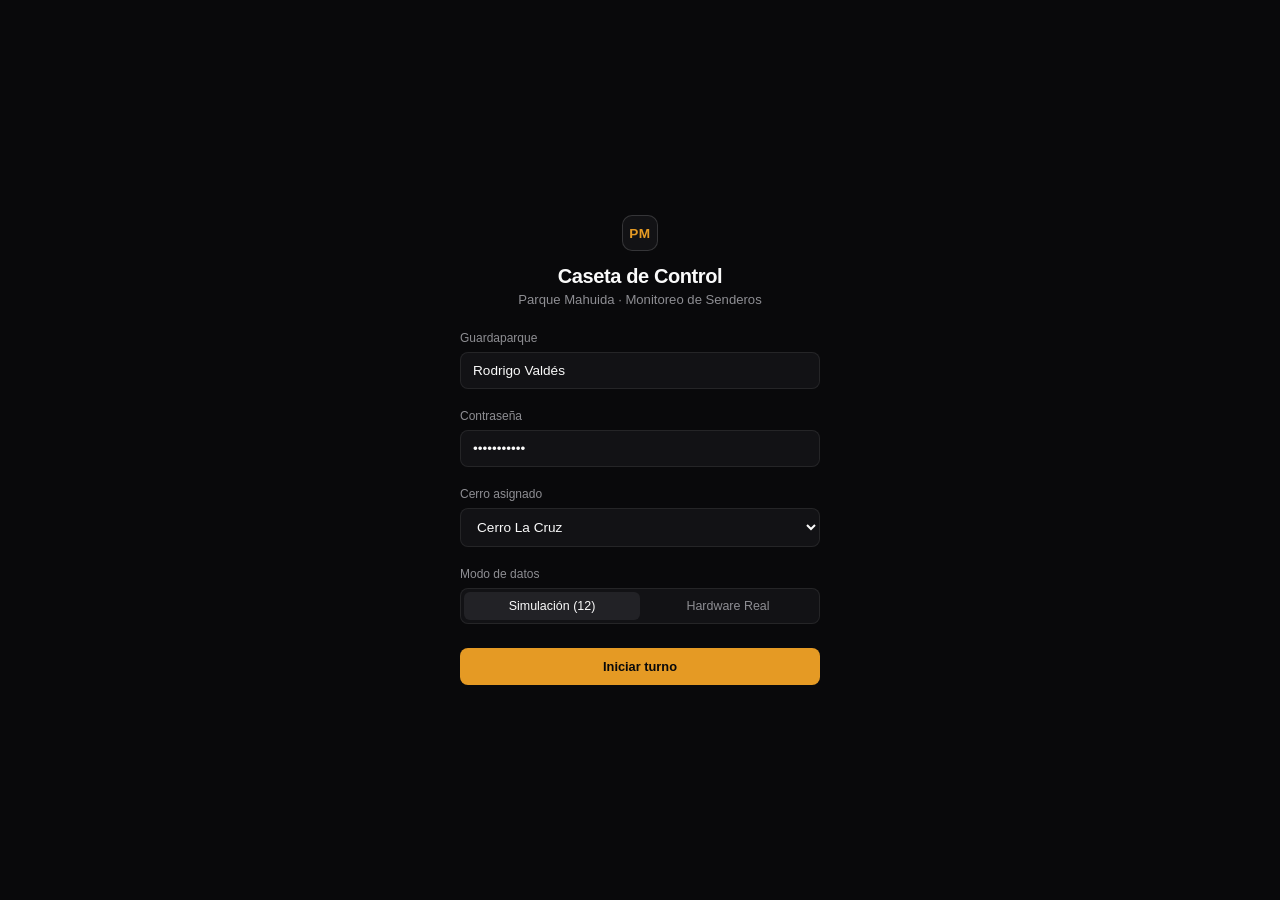
<file: index.html>
<!DOCTYPE html>
<html lang="es">
<head>
  <meta charset="UTF-8">
  <meta name="viewport" content="width=device-width, initial-scale=1" />
  <title>Parque Mahuida · Cerro La Cruz</title>
  <link rel="stylesheet" href="styles.css" />
</head>
<body>

  <!-- ================= LOGIN MINIMALISTA ================= -->
  <div id="loginScreen">
    <div class="login-box">
      <div class="login-header">
        <div class="login-mark">PM</div>
        <h1>Caseta de Control</h1>
        <p>Parque Mahuida · Monitoreo de Senderos</p>
      </div>

      <div class="field">
        <label>Guardaparque</label>
        <input type="text" id="loginUser" value="Rodrigo Valdés" />
      </div>

      <div class="field">
        <label>Contraseña</label>
        <input type="password" id="loginPass" value="mahuida2026" />
      </div>

      <div class="field">
        <label>Cerro asignado</label>
        <select id="loginCerro">
          <option value="Cerro La Cruz">Cerro La Cruz</option>
          <option value="Sendero El Litre" disabled>Sendero El Litre (Próximamente)</option>
        </select>
      </div>

      <div class="field">
        <label>Modo de datos</label>
        <div class="seg-control">
          <button type="button" class="seg-opt active" id="optLoginSim" onclick="setLoginMode('SIM')">Simulación (12)</button>
          <button type="button" class="seg-opt" id="optLoginReal" onclick="setLoginMode('REAL')">Hardware Real</button>
        </div>
      </div>

      <button class="btn btn-accent" style="margin-top:4px; padding:11px;" onclick="iniciarSesion()">
        Iniciar turno
      </button>
    </div>
  </div>

  <!-- ================= SIDEBAR LIMPIO ================= -->
  <aside id="sidebar">
    <div>
      <div class="brand-row">
        <b>Parque Mahuida</b>
        <select class="cerro-dropdown" id="sidebarCerroSelect">
          <option value="Cerro La Cruz">Cerro La Cruz</option>
          <option value="Sendero El Litre" disabled>Sendero El Litre</option>
        </select>
      </div>

      <nav class="nav-list">
        <button class="nav-link active" onclick="abrirVentana('resumen', this)">
          <span>Resumen</span>
        </button>
        <button class="nav-link" onclick="abrirVentana('mapa', this)">
          <span>Mapa del cerro</span>
          <span class="nav-count" id="navPillDentro">0</span>
        </button>
        <button class="nav-link" onclick="abrirVentana('senderistas', this)">
          <span>Senderistas</span>
          <span class="nav-count" id="navPillAlertas">0</span>
        </button>
        <button class="nav-link" onclick="abrirVentana('caseta', this)">
          <span>Pulseras y caseta</span>
        </button>
        <button class="nav-link" onclick="abrirVentana('reportes', this)">
          <span>Reportes</span>
        </button>
      </nav>
    </div>

    <div class="sidebar-bottom">
      <div class="guard-meta">
        <b id="hudGuardName">Guardaparque</b>
        <span id="hudGuardTurn">Turno activo</span>
      </div>
      <button class="btn btn-subtle btn-sm" style="width:100%;" onclick="abrirModalCierreDia()">
        Finalizar día
      </button>
    </div>
  </aside>

  <!-- ================= ÁREA PRINCIPAL ================= -->
  <div id="main">

    <!-- Banner SOS (solo visible si hay emergencia real o probada) -->
    <div id="sosBanner">
      <div class="sos-info">
        <span class="sos-dot"></span>
        <span id="sosText"><b>SOS Activo:</b> PULSERA-A (VIKI) en Tótem 1</span>
      </div>
      <div style="display:flex; gap:8px;">
        <button class="btn btn-accent btn-sm" onclick="cambiarEstadoSOS('EN_CAMINO')">Ayuda en camino</button>
        <button class="btn btn-subtle btn-sm" onclick="cambiarEstadoSOS('ATENDIDA')">Atendida</button>
        <button class="btn btn-subtle btn-sm" onclick="cambiarEstadoSOS('RESET')">Restablecer</button>
      </div>
    </div>

    <!-- Topbar Limpia -->
    <header class="topbar">
      <h1 id="pageTitle">Resumen</h1>
      <div class="topbar-right">
        <button id="btnModeChip" class="status-chip sim" onclick="alternarModoDatos()">
          <span class="status-dot"></span>
          <span id="modeChipText">Simulación</span>
        </button>
        <button id="btnWifiChip" class="status-chip" onclick="alternarConexionWifi()">
          <span class="status-dot"></span>
          <span id="wifiChipText">Tótem 1 desconectado</span>
        </button>
      </div>
    </header>

    <div class="content-area">

      <!-- ============ 1. RESUMEN ============ -->
      <section id="view-resumen" class="view active">
        <div class="metrics-row">
          <div class="metric-cell" onclick="irASenderistasConFiltro('TODOS')">
            <label><span class="dot-ind" style="background:var(--info);"></span> Ingresos</label>
            <div class="val" id="kpiIngresos">0</div>
          </div>
          <div class="metric-cell" onclick="irASenderistasConFiltro('COMPLETO')">
            <label><span class="dot-ind" style="background:var(--sage);"></span> Salidas</label>
            <div class="val" id="kpiSalidas">0</div>
          </div>
          <div class="metric-cell" onclick="irASenderistasConFiltro('EN_RECORRIDO')">
            <label><span class="dot-ind" style="background:var(--info);"></span> En el cerro</label>
            <div class="val" id="kpiDentro">0</div>
          </div>
          <div class="metric-cell" onclick="irASenderistasConFiltro('COMPLETO')">
            <label><span class="dot-ind" style="background:var(--sage);"></span> Completos</label>
            <div class="val" id="kpiCompletos">0</div>
          </div>
          <div class="metric-cell" onclick="irASenderistasConFiltro('INCOMPLETO')">
            <label><span class="dot-ind" style="background:var(--warn);"></span> Incompletos</label>
            <div class="val" id="kpiIncompletos">0</div>
          </div>
          <div class="metric-cell" onclick="irASenderistasConFiltro('ATENCION')">
            <label><span class="dot-ind" style="background:var(--danger);"></span> Atención</label>
            <div class="val" id="kpiAtencion">0</div>
          </div>
        </div>

        <div class="grid-2">
          <div class="section-block">
            <div class="section-title">
              <span>Requieren revisión</span>
              <span id="resumenAlertCount">0</span>
            </div>
            <div class="clean-list" id="resumenAttentionList"></div>
          </div>

          <div class="section-block">
            <div class="section-title">
              <span>Últimos movimientos</span>
              <span>Hora de paso y sentido</span>
            </div>
            <div class="clean-list" id="resumenMovesList"></div>
          </div>
        </div>
      </section>

      <!-- ============ 2. MAPA DEL CERRO ============ -->
      <section id="view-mapa" class="view">
        <div class="topo-grid">
          <div class="panel">
            <div class="section-title" style="margin-bottom:14px;">
              <span>Cerro La Cruz (T1 a T12) · Cantidad de senderistas por tótem</span>
              <span>Recorrido est. 6 – 8 hrs (máx. 10h)</span>
            </div>
            <svg id="topoSvg" viewBox="0 0 920 340">
              <defs>
                <linearGradient id="gradCerro" x1="0%" y1="0%" x2="0%" y2="100%">
                  <stop offset="0%" stop-color="#e59a24" stop-opacity="0.45"/>
                  <stop offset="100%" stop-color="#e59a24" stop-opacity="0.0"/>
                </linearGradient>
              </defs>
              <line x1="55" y1="285" x2="895" y2="285" class="axis-line" />
              <text x="14" y="289" fill="#52525b" font-size="10">810m</text>
              <line x1="55" y1="205" x2="895" y2="205" class="axis-line" />
              <text x="14" y="209" fill="#52525b" font-size="10">1.300m</text>
              <line x1="55" y1="125" x2="895" y2="125" class="axis-line" />
              <text x="14" y="129" fill="#52525b" font-size="10">1.800m</text>
              <line x1="55" y1="45" x2="895" y2="45" class="axis-line" />
              <text x="14" y="49" fill="#52525b" font-size="10">2.295m</text>

              <path d="M 85 285 L 155 265 L 225 242 L 295 218 L 365 194 L 435 172 L 505 150 L 575 128 L 645 106 L 715 85 L 785 65 L 865 45 L 865 305 L 85 305 Z" class="profile-fill" />
              <path d="M 85 285 L 155 265 L 225 242 L 295 218 L 365 194 L 435 172 L 505 150 L 575 128 L 645 106 L 715 85 L 785 65 L 865 45" class="profile-line" />

              <g id="totemsGroup"></g>
              <g id="sendersGroup"></g>
            </svg>
          </div>

          <div class="panel" style="display:flex; flex-direction:column; gap:14px;">
            <div class="section-title">
              <span>Detalle del tótem</span>
              <span>Clic en T1–T12</span>
            </div>
            <div id="totemInspector" style="font-size:0.81rem; color:var(--muted); line-height:1.5;">
              Haz clic en cualquier tótem o indicador numérico del mapa para ver quiénes pasaron por ese punto, la hora exacta y si van de ida o de vuelta.
            </div>
          </div>
        </div>
      </section>

      <!-- ============ 3. SENDERISTAS ============ -->
      <section id="view-senderistas" class="view">
        <div class="toolbar">
          <input type="text" class="search-box" id="searchSenderista" placeholder="Buscar pulsera o nombre..." oninput="renderTablaSenderistas()" />
          <div class="tabs-inline">
            <button class="tab-pill active" onclick="setFiltroSenderistas('TODOS', this)">Todos</button>
            <button class="tab-pill" onclick="setFiltroSenderistas('EN_RECORRIDO', this)">En recorrido</button>
            <button class="tab-pill" onclick="setFiltroSenderistas('COMPLETO', this)">Completos</button>
            <button class="tab-pill" onclick="setFiltroSenderistas('INCOMPLETO', this)">Incompletos</button>
            <button class="tab-pill" onclick="setFiltroSenderistas('ATENCION', this)">Atención</button>
          </div>
        </div>

        <div class="clean-list">
          <table class="table-minimal">
            <thead>
              <tr>
                <th>Senderista</th>
                <th>Ingreso</th>
                <th>Último tótem · Hora · Sentido</th>
                <th>Sin marca</th>
                <th>Salida / Duración</th>
                <th>Estado</th>
              </tr>
            </thead>
            <tbody id="tbodySenderistas"></tbody>
          </table>
        </div>
      </section>

      <!-- ============ 4. PULSERAS Y CASETA ============ -->
      <section id="view-caseta" class="view">
        <div class="hw-split">
          <div class="panel" style="display:flex; flex-direction:column; gap:16px;">
            <div class="section-title">
              <span>Pulsera física A</span>
              <span id="hwConnStatus">Desconectada</span>
            </div>

            <div style="display:grid; grid-template-columns:1fr 1fr; gap:8px;">
              <button class="btn btn-subtle" onclick="controlarFisicaDirecto(true)">Encender pantalla</button>
              <button class="btn btn-subtle" onclick="controlarFisicaDirecto(false)">Apagar pantalla</button>
              <button class="btn btn-subtle" onclick="conectarTotemUSB()">Conectar USB</button>
              <button class="btn btn-danger-ghost" onclick="simularSOSPrueba()">Probar SOS</button>
            </div>

            <div style="border-top:1px solid var(--border); padding-top:12px;">
              <button class="btn btn-subtle btn-sm" style="width:100%;" onclick="document.getElementById('terminalLog').classList.toggle('open')">
                Mostrar / ocultar consola técnica
              </button>
              <div class="log-drawer" id="terminalLog">
                [CASETA] Consola lista.
              </div>
            </div>
          </div>

          <div class="panel" style="display:flex; flex-direction:column; gap:14px;">
            <div class="section-title">
              <span>Asignación de pulsera</span>
            </div>
            <div class="form-grid">
              <div class="field">
                <label>Dispositivo</label>
                <select id="regPulsera">
                  <option value="PULSERA-A">Pulsera A (Física)</option>
                  <option value="PULSERA-13">Pulsera 13 (Demo)</option>
                </select>
              </div>
              <div class="field">
                <label>ID en pantalla</label>
                <input type="text" id="regId" value="VIKI" />
              </div>
              <div class="field">
                <label>Nombre</label>
                <input type="text" id="regNombre" value="Victoria Lagos" />
              </div>
              <div class="field">
                <label>RUT / Pasaporte</label>
                <input type="text" id="regRut" value="20.891.244-1" />
              </div>
              <div class="field">
                <label>Teléfono</label>
                <input type="text" id="regFono" value="+56 9 8472 1102" />
              </div>
              <div class="field">
                <label>Contacto emergencia</label>
                <input type="text" id="regEmergencia" value="+56 9 9341 5589" />
              </div>
              <div class="field" style="grid-column: span 2;">
                <label>Observaciones</label>
                <input type="text" id="regSalud" value="Sin antecedentes" />
              </div>
            </div>
            <div style="display:flex; gap:10px; margin-top:4px;">
              <button class="btn btn-accent" style="flex:1;" onclick="asignarDispositivo()">Asignar pulsera</button>
              <button class="btn btn-subtle" onclick="desasignarSeleccionada()">Devolver</button>
            </div>
          </div>
        </div>
      </section>

      <!-- ============ 5. REPORTES ============ -->
      <section id="view-reportes" class="view">
        <div class="toolbar">
          <select id="reportDateSelect" class="cerro-dropdown" style="width:220px; margin:0; padding:8px 12px;" onchange="renderReporteDiario()">
            <option value="HOY">Hoy · 18 Nov 2026</option>
            <option value="AYER">Ayer · 17 Nov 2026 (9)</option>
            <option value="DOMINGO">Domingo · 15 Nov 2026 (14)</option>
          </select>
          <button class="btn btn-subtle" onclick="exportarExcelEstructurado('HOY')">
            Descargar Excel (.CSV)
          </button>
        </div>

        <div class="metrics-row" style="grid-template-columns: repeat(4, 1fr);">
          <div class="metric-cell">
            <label>Ingresos</label>
            <div class="val" id="repIngresos">0</div>
          </div>
          <div class="metric-cell">
            <label>Completos</label>
            <div class="val" id="repCompletos">0</div>
          </div>
          <div class="metric-cell">
            <label>Incompletos</label>
            <div class="val" id="repIncompletos">0</div>
          </div>
          <div class="metric-cell">
            <label>Tiempo promedio ruta</label>
            <div class="val" id="repTiempoProm">7h 18m</div>
          </div>
        </div>

        <div class="panel">
          <div class="section-title">
            <span>Ingresos por franja horaria</span>
            <span>Cerro La Cruz · Est. 6 a 8 hrs (máx. 10h)</span>
          </div>
          <div class="chart-bars" id="hourlyChart"></div>
        </div>
      </section>

    </div>
  </div>

  <!-- ================= MODAL FINALIZAR DÍA Y CIERRE ================= -->
  <div class="backdrop" id="cierreDiaModal">
    <div class="modal-center">
      <div style="display:flex; justify-content:space-between; align-items:center;">
        <div>
          <h3 style="font-size:1rem; font-weight:600;">Cierre de jornada</h3>
          <span id="cierreGuardSub" style="font-size:0.75rem; color:var(--muted);">Guardaparque</span>
        </div>
        <button class="btn btn-subtle btn-sm" onclick="cerrarModalCierreDia()">✕</button>
      </div>

      <div class="arqueo-row">
        <div class="arqueo-cell">
          <span>Ingresos</span>
          <b id="cierreIngresos">0</b>
        </div>
        <div class="arqueo-cell">
          <span>Devueltas</span>
          <b id="cierreDevueltas">0</b>
        </div>
        <div class="arqueo-cell">
          <span>Pendientes</span>
          <b id="cierrePendientes" style="color:var(--warn);">0</b>
        </div>
      </div>

      <div id="cierreAlertaBox" class="notice-line"></div>

      <div class="field">
        <label>Observaciones de cierre</label>
        <textarea id="cierreNotas" rows="2" placeholder="Novedades del turno..."></textarea>
      </div>

      <div style="display:flex; flex-direction:column; gap:8px;">
        <button class="btn btn-subtle" id="btnDescargarCierre" onclick="descargarExcelParaCierre()">
          1. Descargar Excel de respaldo
        </button>
        <button class="btn btn-accent" id="btnConfirmarFinDia" disabled onclick="ejecutarFinDiaYCerrarSesion()">
          2. Finalizar día y cerrar sesión
        </button>
      </div>
    </div>
  </div>

  <!-- ================= DRAWER FICHA SENDERISTA ================= -->
  <div class="backdrop" id="senderDrawer" onclick="if(event.target.id==='senderDrawer') this.classList.remove('open')">
    <div class="drawer-right">
      <div style="display:flex; justify-content:space-between; align-items:flex-start; border-bottom:1px solid var(--border); padding-bottom:14px;">
        <div>
          <h3 id="drawerName" style="font-size:1rem; font-weight:600;">Senderista</h3>
          <span id="drawerSub" style="font-size:0.75rem; color:var(--muted);">Detalle</span>
        </div>
        <button class="btn btn-subtle btn-sm" onclick="document.getElementById('senderDrawer').classList.remove('open')">✕</button>
      </div>
      <div id="drawerBody" style="display:flex; flex-direction:column; gap:16px; font-size:0.81rem;"></div>
    </div>
  </div>

  <script src="config.js"></script>
  <script src="script.js"></script>
</body>
</html>
</file>
<file: styles.css>
:root {
  --bg: #09090b;
  --sidebar: #0c0c0e;
  --surface: #121215;
  --surface-hover: #18181c;
  --border: rgba(255, 255, 255, 0.08);
  --border-strong: rgba(255, 255, 255, 0.15);
  --text: #fafafa;
  --muted: #8e8e93;
  --subtle: #52525b;

  --accent: #e59a24;
  --sage: #22c55e;
  --info: #38bdf8;
  --warn: #f59e0b;
  --danger: #ef4444;
}

* { box-sizing: border-box; margin: 0; padding: 0; font-family: -apple-system, BlinkMacSystemFont, "Inter", "SF Pro Display", "Segoe UI", sans-serif; -webkit-font-smoothing: antialiased; }
body { background: var(--bg); color: var(--text); height: 100vh; overflow: hidden; display: flex; }

::-webkit-scrollbar { width: 5px; height: 5px; }
::-webkit-scrollbar-track { background: transparent; }
::-webkit-scrollbar-thumb { background: rgba(255,255,255,0.12); border-radius: 99px; }

@keyframes pulse { 0%, 100% { opacity: 1; } 50% { opacity: 0.35; } }

/* ================= LOGIN ULTRA LIMPIO ================= */
#loginScreen {
  position: fixed; inset: 0; z-index: 999;
  background: var(--bg);
  display: flex; align-items: center; justify-content: center; padding: 24px;
}
.login-box {
  width: 100%; max-width: 360px;
  display: flex; flex-direction: column; gap: 20px;
}
.login-header { text-align: center; margin-bottom: 4px; }
.login-mark {
  width: 36px; height: 36px; border-radius: 10px; margin: 0 auto 14px;
  background: var(--surface); border: 1px solid var(--border-strong);
  display: flex; align-items: center; justify-content: center;
  font-weight: 700; font-size: 0.85rem; color: var(--accent); letter-spacing: 0.04em;
}
.login-header h1 { font-size: 1.25rem; font-weight: 600; letter-spacing: -0.02em; }
.login-header p { font-size: 0.82rem; color: var(--muted); margin-top: 4px; }

.field { display: flex; flex-direction: column; gap: 7px; }
.field label { font-size: 0.75rem; font-weight: 500; color: var(--muted); }
.field input, .field select, .field textarea {
  background: var(--surface); border: 1px solid var(--border); color: var(--text);
  padding: 10px 12px; border-radius: 8px; font-size: 0.85rem; outline: none; transition: border-color 0.15s;
}
.field input:focus, .field select:focus, .field textarea:focus { border-color: var(--border-strong); }

.seg-control {
  display: grid; grid-template-columns: 1fr 1fr; background: var(--surface);
  border: 1px solid var(--border); border-radius: 8px; padding: 3px;
}
.seg-opt {
  background: transparent; border: none; color: var(--muted); padding: 7px;
  border-radius: 6px; font-size: 0.78rem; font-weight: 500; cursor: pointer; transition: 0.15s;
}
.seg-opt.active { background: #222226; color: var(--text); }

/* ================= BOTONES MINIMALISTAS ================= */
.btn {
  background: var(--text); color: #09090b; border: none;
  padding: 9px 14px; border-radius: 8px; font-weight: 600; font-size: 0.8rem;
  cursor: pointer; transition: 0.15s; display: inline-flex; align-items: center; justify-content: center; gap: 6px;
}
.btn:hover:not(:disabled) { opacity: 0.9; }
.btn:disabled { opacity: 0.3; cursor: not-allowed; }
.btn-accent { background: var(--accent); color: #09090b; }
.btn-subtle { background: var(--surface); color: var(--text); border: 1px solid var(--border); font-weight: 500; }
.btn-subtle:hover:not(:disabled) { background: var(--surface-hover); border-color: var(--border-strong); }
.btn-danger-ghost { background: transparent; color: #f87171; border: 1px solid rgba(239,68,68,0.25); font-weight: 500; }
.btn-danger-ghost:hover:not(:disabled) { background: rgba(239,68,68,0.1); }
.btn-sm { padding: 6px 11px; font-size: 0.75rem; border-radius: 7px; }

/* ================= SIDEBAR SILENCIOSO ================= */
#sidebar {
  width: 224px; background: var(--sidebar); border-right: 1px solid var(--border);
  display: flex; flex-direction: column; justify-content: space-between; padding: 20px 14px; flex-shrink: 0;
}
.brand-row { padding: 0 8px 16px; }
.brand-row b { font-size: 0.88rem; font-weight: 600; letter-spacing: -0.01em; display: block; }
.cerro-dropdown {
  margin-top: 8px; width: 100%; background: transparent; border: 1px solid var(--border);
  color: var(--muted); padding: 6px 8px; border-radius: 7px; font-size: 0.76rem; outline: none; cursor: pointer;
}
.cerro-dropdown:hover { color: var(--text); border-color: var(--border-strong); }

.nav-list { display: flex; flex-direction: column; gap: 2px; margin-top: 8px; }
.nav-link {
  display: flex; align-items: center; justify-content: space-between; width: 100%;
  background: transparent; border: none; color: var(--muted);
  padding: 8px 10px; border-radius: 7px; font-size: 0.81rem; font-weight: 500;
  cursor: pointer; text-align: left; transition: 0.12s;
}
.nav-link:hover { color: var(--text); background: rgba(255,255,255,0.03); }
.nav-link.active { color: var(--text); background: var(--surface); font-weight: 600; }
.nav-count { font-size: 0.7rem; color: var(--muted); font-variant-numeric: tabular-nums; }

.sidebar-bottom { display: flex; flex-direction: column; gap: 10px; padding-top: 14px; border-top: 1px solid var(--border); }
.guard-meta { padding: 0 6px; }
.guard-meta b { font-size: 0.8rem; font-weight: 600; display: block; }
.guard-meta span { font-size: 0.7rem; color: var(--muted); }

/* ================= SHELL PRINCIPAL ================= */
#main { flex: 1; display: flex; flex-direction: column; overflow: hidden; }

#sosBanner {
  display: none; background: #1c0b0b; border-bottom: 1px solid rgba(239,68,68,0.4);
  padding: 10px 32px; align-items: center; justify-content: space-between; gap: 16px;
}
#sosBanner.active { display: flex; }
.sos-info { display: flex; align-items: center; gap: 12px; font-size: 0.8rem; }
.sos-dot { width: 8px; height: 8px; border-radius: 50%; background: var(--danger); animation: pulse 0.9s infinite; }

.topbar {
  height: 60px; padding: 0 32px; border-bottom: 1px solid var(--border);
  display: flex; align-items: center; justify-content: space-between; flex-shrink: 0;
}
.topbar h1 { font-size: 1.05rem; font-weight: 600; letter-spacing: -0.015em; }
.topbar-right { display: flex; align-items: center; gap: 10px; }

.status-chip {
  display: inline-flex; align-items: center; gap: 7px; padding: 5px 11px;
  border-radius: 99px; font-size: 0.74rem; font-weight: 500;
  background: var(--surface); border: 1px solid var(--border); color: var(--muted); cursor: pointer;
}
.status-chip:hover { border-color: var(--border-strong); color: var(--text); }
.status-dot { width: 6px; height: 6px; border-radius: 50%; background: var(--subtle); }
.status-chip.online .status-dot { background: var(--sage); }
.status-chip.sim .status-dot { background: var(--accent); }

.content-area { flex: 1; overflow-y: auto; padding: 28px 32px; }
.view { display: none; flex-direction: column; gap: 28px; max-width: 1180px; margin: 0 auto; }
.view.active { display: flex; }

/* ================= MÉTRICAS LIMPIAS ================= */
.metrics-row {
  display: grid; grid-template-columns: repeat(6, 1fr);
  background: var(--surface); border: 1px solid var(--border); border-radius: 12px;
  overflow: hidden;
}
.metric-cell {
  padding: 18px 20px; border-right: 1px solid var(--border); cursor: pointer; transition: 0.15s;
}
.metric-cell:last-child { border-right: none; }
.metric-cell:hover { background: var(--surface-hover); }
.metric-cell label { font-size: 0.72rem; color: var(--muted); display: flex; align-items: center; gap: 6px; }
.metric-cell .val { font-size: 1.75rem; font-weight: 600; letter-spacing: -0.03em; margin-top: 8px; font-variant-numeric: tabular-nums; }
.dot-ind { width: 6px; height: 6px; border-radius: 50%; display: inline-block; }

/* Secciones y Listas Limpias */
.grid-2 { display: grid; grid-template-columns: 1fr 1fr; gap: 24px; }
.section-block { display: flex; flex-direction: column; gap: 12px; }
.section-title { display: flex; justify-content: space-between; align-items: center; font-size: 0.8rem; font-weight: 600; color: var(--muted); }

.clean-list { background: var(--surface); border: 1px solid var(--border); border-radius: 12px; overflow: hidden; }
.clean-row {
  padding: 13px 16px; border-bottom: 1px solid var(--border);
  display: flex; justify-content: space-between; align-items: center; font-size: 0.82rem; transition: 0.12s;
}
.clean-row:last-child { border-bottom: none; }
.clean-row:hover { background: var(--surface-hover); cursor: pointer; }
.clean-row-sub { font-size: 0.74rem; color: var(--muted); margin-top: 2px; }
.mono-time { font-family: ui-monospace, SFMono-Regular, monospace; font-size: 0.76rem; color: var(--muted); }

.dir-pill {
  display: inline-block; font-size: 0.67rem; font-weight: 600; padding: 1px 6px;
  border-radius: 4px; background: rgba(255,255,255,0.06); color: var(--text); margin-left: 4px;
}
.dir-pill.vuelta { background: rgba(56, 189, 248, 0.12); color: var(--info); }
.dir-pill.ida { background: rgba(229, 154, 36, 0.12); color: var(--accent); }

/* ================= MAPA TOPOGRÁFICO ================= */
.topo-grid { display: grid; grid-template-columns: 2.1fr 1.1fr; gap: 20px; }
.panel { background: var(--surface); border: 1px solid var(--border); border-radius: 12px; padding: 20px; }
svg { width: 100%; height: 360px; }
.profile-line { fill: none; stroke: var(--accent); stroke-width: 2.5; stroke-linecap: round; }
.profile-fill { fill: url(#gradCerro); opacity: 0.22; }
.axis-line { stroke: rgba(255,255,255,0.06); stroke-width: 1; stroke-dasharray: 3,3; }
.totem-node { fill: var(--bg); stroke: var(--accent); stroke-width: 2; cursor: pointer; transition: 0.15s; }
.totem-node:hover, .totem-node.selected { fill: var(--accent); }
.totem-label { font-size: 9.5px; fill: var(--text); font-weight: 500; text-anchor: middle; }
.totem-sub { font-size: 8px; fill: var(--muted); text-anchor: middle; }

/* ================= TABLA SENDERISTAS ================= */
.toolbar { display: flex; justify-content: space-between; align-items: center; gap: 12px; flex-wrap: wrap; }
.search-box {
  background: var(--surface); border: 1px solid var(--border); color: var(--text);
  padding: 8px 13px; border-radius: 8px; font-size: 0.81rem; width: 270px; outline: none;
}
.search-box:focus { border-color: var(--border-strong); }
.tabs-inline { display: flex; gap: 4px; background: var(--surface); padding: 3px; border-radius: 8px; border: 1px solid var(--border); }
.tab-pill { background: transparent; border: none; color: var(--muted); padding: 5px 11px; border-radius: 6px; font-size: 0.75rem; font-weight: 500; cursor: pointer; }
.tab-pill.active { background: #222226; color: var(--text); }

.table-minimal { width: 100%; border-collapse: collapse; font-size: 0.81rem; }
.table-minimal th { text-align: left; color: var(--muted); font-size: 0.72rem; font-weight: 500; padding: 11px 16px; border-bottom: 1px solid var(--border); }
.table-minimal td { padding: 13px 16px; border-bottom: 1px solid var(--border); }
.table-minimal tr:last-child td { border-bottom: none; }
.table-minimal tr:hover td { background: var(--surface-hover); cursor: pointer; }

.status-tag { display: inline-flex; align-items: center; gap: 6px; font-size: 0.75rem; color: var(--text); }

/* ================= CASETA Y HARDWARE ================= */
.hw-split { display: grid; grid-template-columns: 1fr 1.3fr; gap: 20px; }
.form-grid { display: grid; grid-template-columns: 1fr 1fr; gap: 12px; }
.log-drawer {
  display: none; margin-top: 12px; background: #070709; border: 1px solid var(--border);
  border-radius: 8px; padding: 10px 12px; font-family: ui-monospace, monospace; font-size: 0.72rem; color: var(--muted); height: 120px; overflow-y: auto;
}
.log-drawer.open { display: block; }

/* ================= REPORTES Y GRÁFICO ================= */
.chart-bars { display: flex; align-items: flex-end; gap: 18px; height: 160px; padding-top: 24px; }
.bar-item { flex: 1; display: flex; flex-direction: column; align-items: center; gap: 8px; height: 100%; justify-content: flex-end; }
.bar-rect { width: 100%; max-width: 38px; background: var(--accent); opacity: 0.85; border-radius: 5px 5px 0 0; transition: 0.25s; }
.bar-item span { font-size: 0.72rem; color: var(--muted); }
.bar-item b { font-size: 0.76rem; font-weight: 600; }

/* ================= DRAWERS Y MODALES ================= */
.backdrop { display: none; position: fixed; inset: 0; z-index: 900; background: rgba(0,0,0,0.72); backdrop-filter: blur(4px); }
.backdrop.open { display: flex; }
.drawer-right { margin-left: auto; width: 100%; max-width: 440px; background: var(--sidebar); border-left: 1px solid var(--border); height: 100%; padding: 26px; overflow-y: auto; display: flex; flex-direction: column; gap: 18px; }
.modal-center { margin: auto; width: 100%; max-width: 440px; background: var(--surface); border: 1px solid var(--border-strong); border-radius: 14px; padding: 26px; display: flex; flex-direction: column; gap: 18px; }

.arqueo-row { display: grid; grid-template-columns: repeat(3, 1fr); gap: 10px; }
.arqueo-cell { background: var(--bg); border: 1px solid var(--border); border-radius: 8px; padding: 12px; text-align: center; }
.arqueo-cell span { font-size: 0.7rem; color: var(--muted); display: block; }
.arqueo-cell b { font-size: 1.3rem; font-weight: 600; margin-top: 4px; display: block; }
.notice-line { font-size: 0.78rem; color: var(--muted); background: var(--bg); border: 1px solid var(--border); padding: 10px 12px; border-radius: 8px; line-height: 1.45; }
</file>
